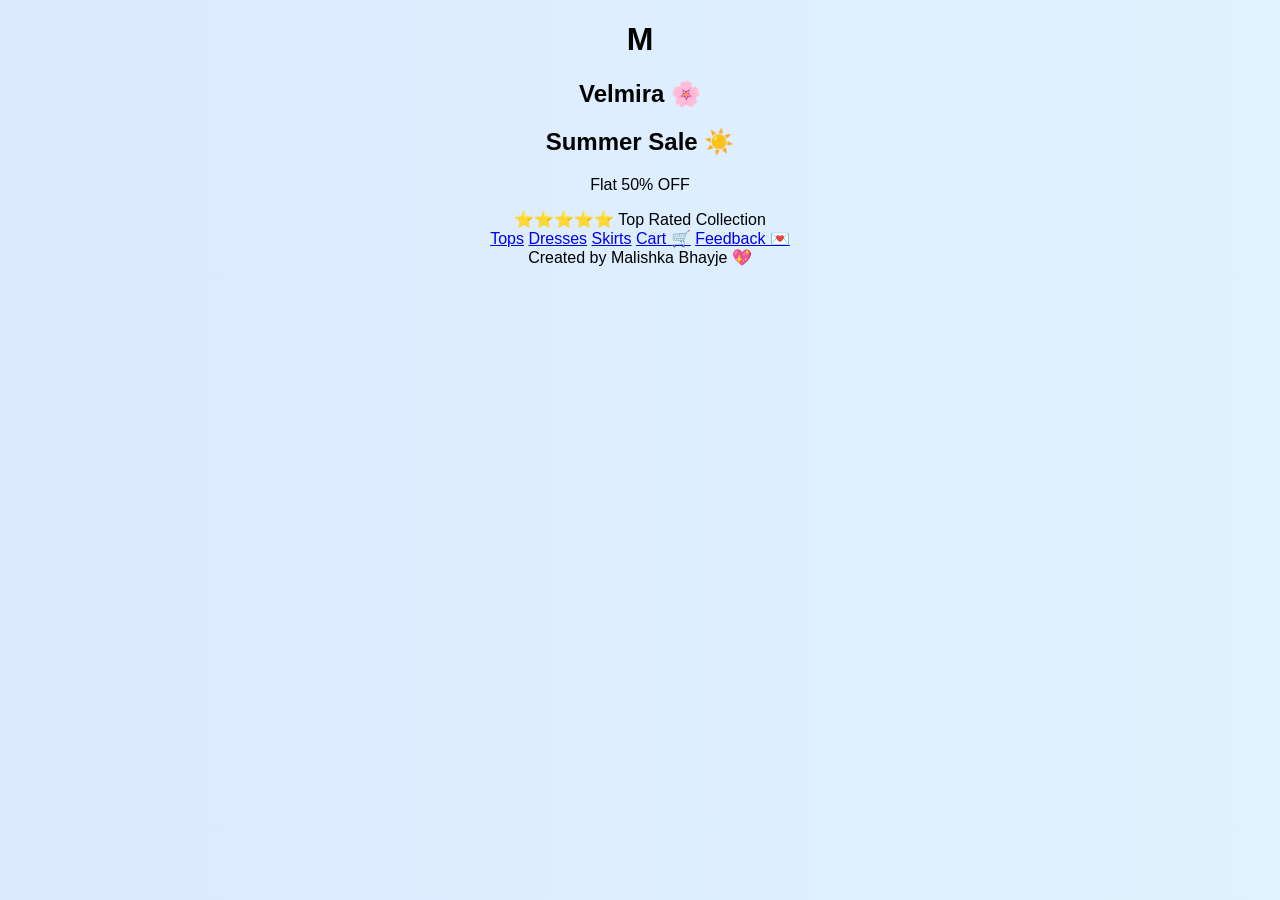
<file: index.html>
<!DOCTYPE html>
<html>
<head>
  <title>Velmira</title>
  <link rel="stylesheet" href="style.css">
</head>

<body>

<header>
  <h1 class="logo">M</h1>
  <h2 class="brand">Velmira 🌸</h2>
</header>

<section class="hero">
  <h1>Summer Sale ☀️</h1>
  <p>Flat 50% OFF</p>
</section>

<section class="rating">
  ⭐⭐⭐⭐⭐ Top Rated Collection
</section>

<nav>
  <a href="tops.html">Tops</a>
  <a href="dresses.html">Dresses</a>
  <a href="skirts.html">Skirts</a>
  <a href="cart.html">Cart 🛒</a>
  <a href="feedback.html">Feedback 💌</a>
</nav>

<footer>
  Created by Malishka Bhayje 💖
</footer>

</body>
</html>
</file>
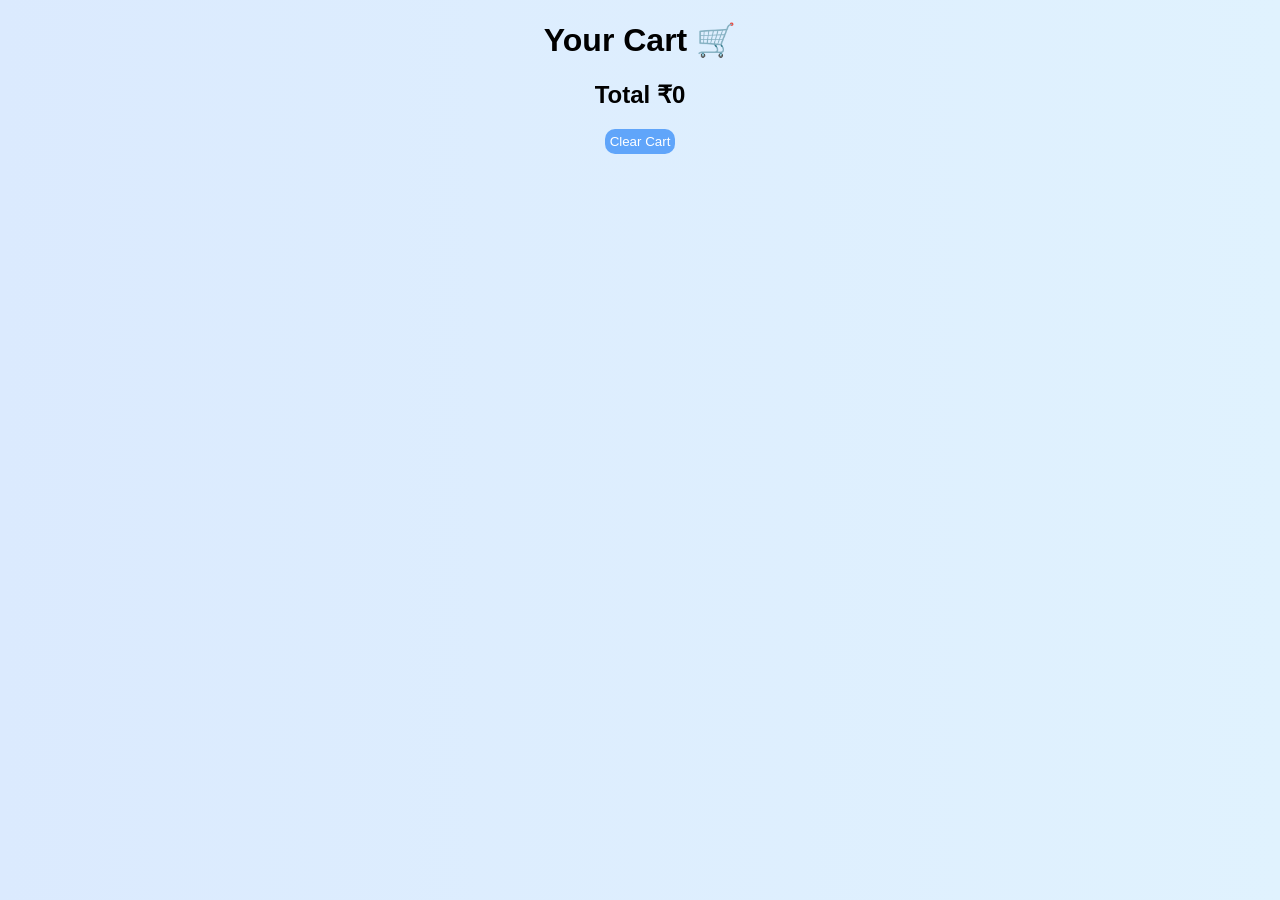
<file: cart.html>
<!DOCTYPE html>
<html>
<head>
<link rel="stylesheet" href="style.css">
<script src="script.js"></script>
</head>

<body>

<h1>Your Cart 🛒</h1>
<ul id="cartItems"></ul>
<h2 id="total">Total: ₹0</h2>
<button onclick="clearCart()">Clear Cart</button>

</body>
</html>
</file>
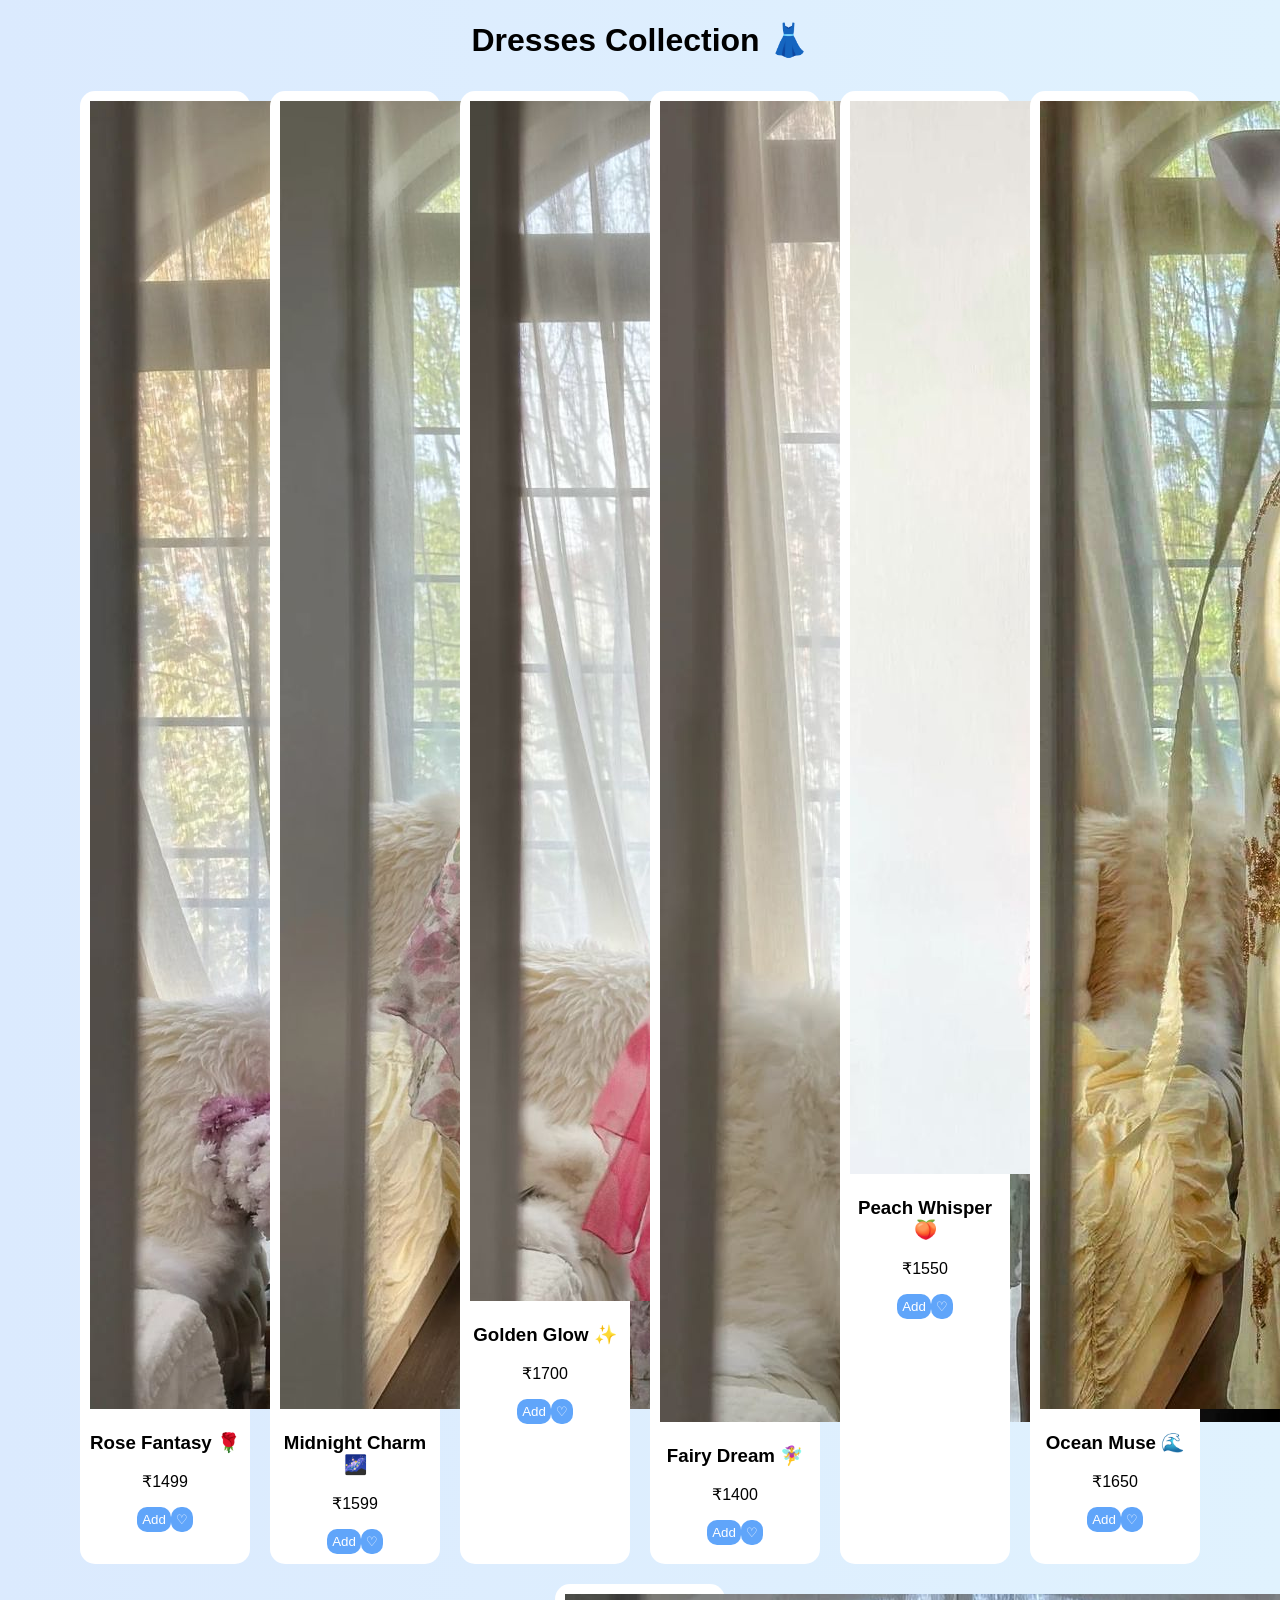
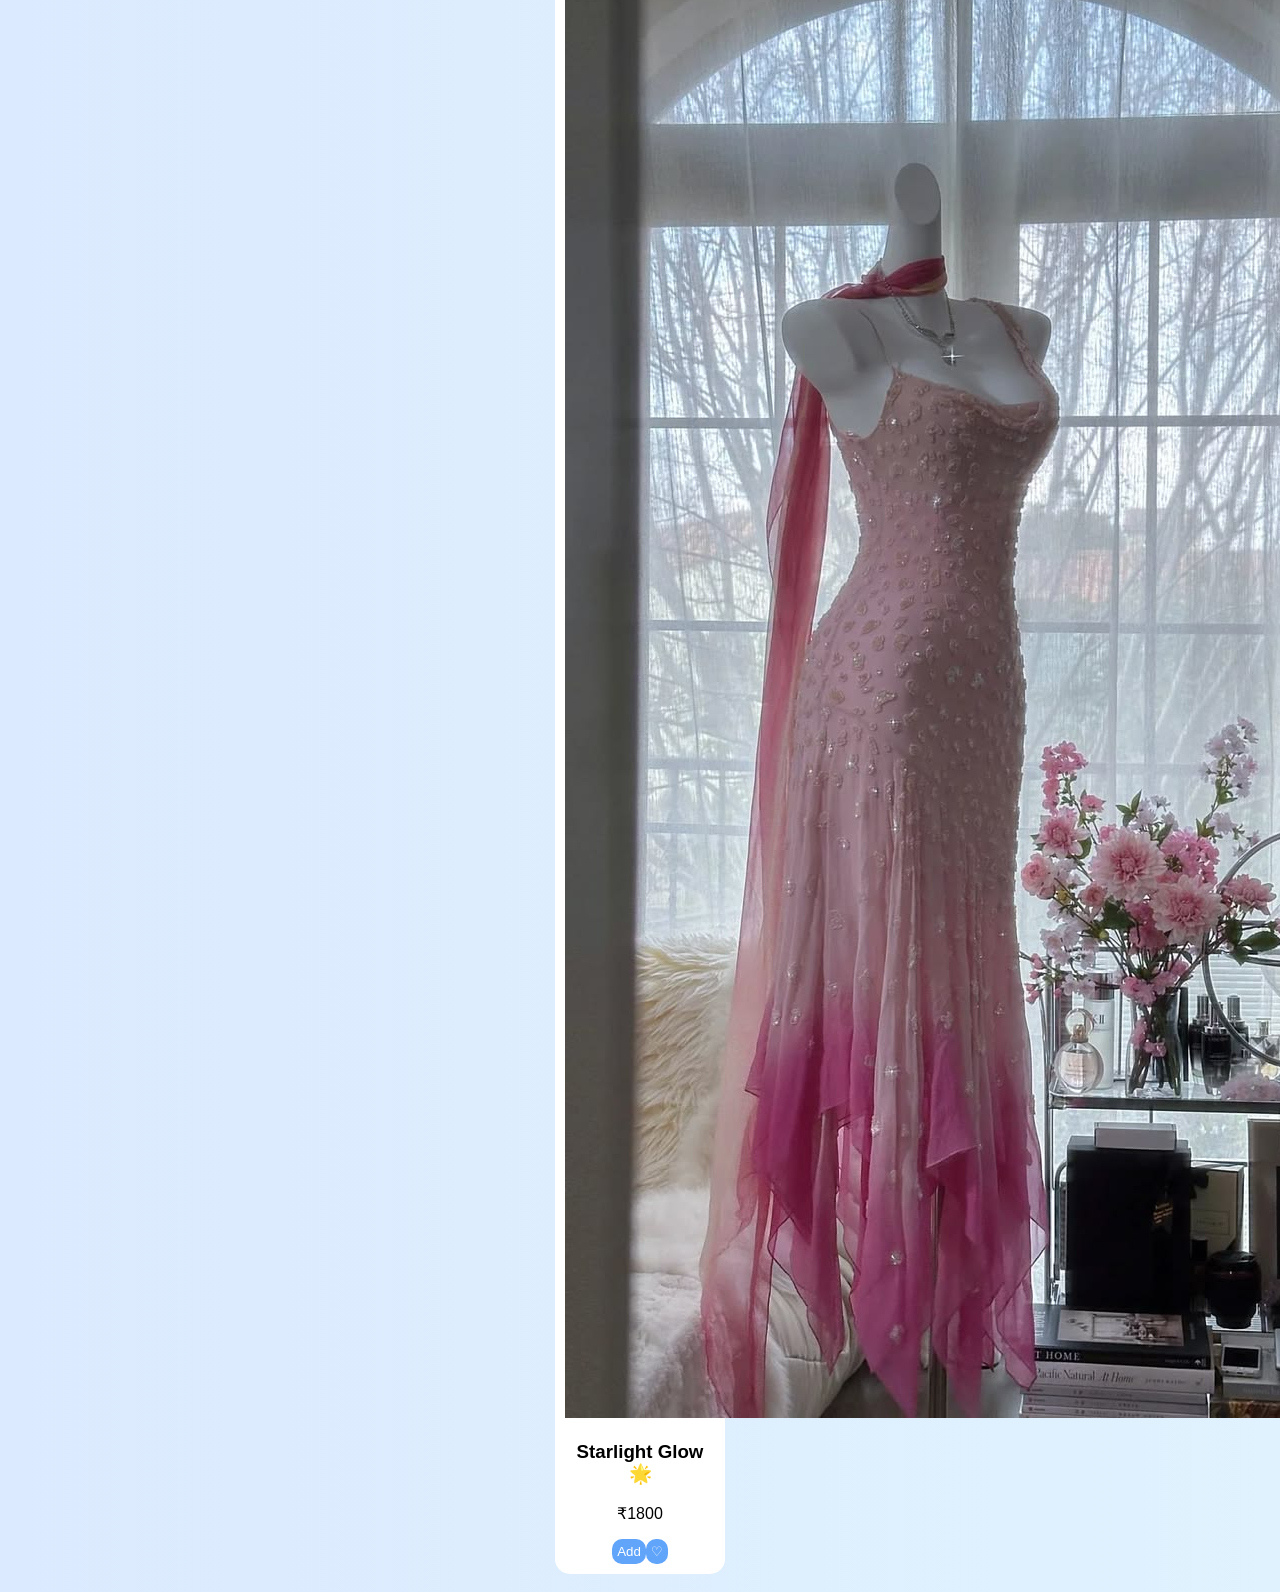
<file: dress.html>
<!DOCTYPE html>
<html>
<head>
<title>Dresses</title>
<link rel="stylesheet" href="style.css">
<script src="script.js"></script>
</head>

<body>

<h1>Dresses Collection 👗</h1>

<div class="products">

<div class="card"><img src="dress1.jpg"><h3>Rose Fantasy 🌹</h3><p>₹1499</p>
<button onclick="addToCart('Rose Fantasy',1499)">Add</button><button onclick="addToWishlist()">♡</button></div>

<div class="card"><img src="dress2.jpg"><h3>Midnight Charm 🌌</h3><p>₹1599</p>
<button onclick="addToCart('Midnight Charm',1599)">Add</button><button onclick="addToWishlist()">♡</button></div>

<div class="card"><img src="dress3.jpg"><h3>Golden Glow ✨</h3><p>₹1700</p>
<button onclick="addToCart('Golden Glow',1700)">Add</button><button onclick="addToWishlist()">♡</button></div>

<div class="card"><img src="dress4.jpg"><h3>Fairy Dream 🧚‍♀️</h3><p>₹1400</p>
<button onclick="addToCart('Fairy Dream',1400)">Add</button><button onclick="addToWishlist()">♡</button></div>

<div class="card"><img src="dress5.jpg"><h3>Peach Whisper 🍑</h3><p>₹1550</p>
<button onclick="addToCart('Peach Whisper',1550)">Add</button><button onclick="addToWishlist()">♡</button></div>

<div class="card"><img src="dress6.jpg"><h3>Ocean Muse 🌊</h3><p>₹1650</p>
<button onclick="addToCart('Ocean Muse',1650)">Add</button><button onclick="addToWishlist()">♡</button></div>

<div class="card"><img src="dress7.jpg"><h3>Starlight Glow 🌟</h3><p>₹1800</p>
<button onclick="addToCart('Starlight Glow',1800)">Add</button><button onclick="addToWishlist()">♡</button></div>

</div>

</body>
</html>
</file>
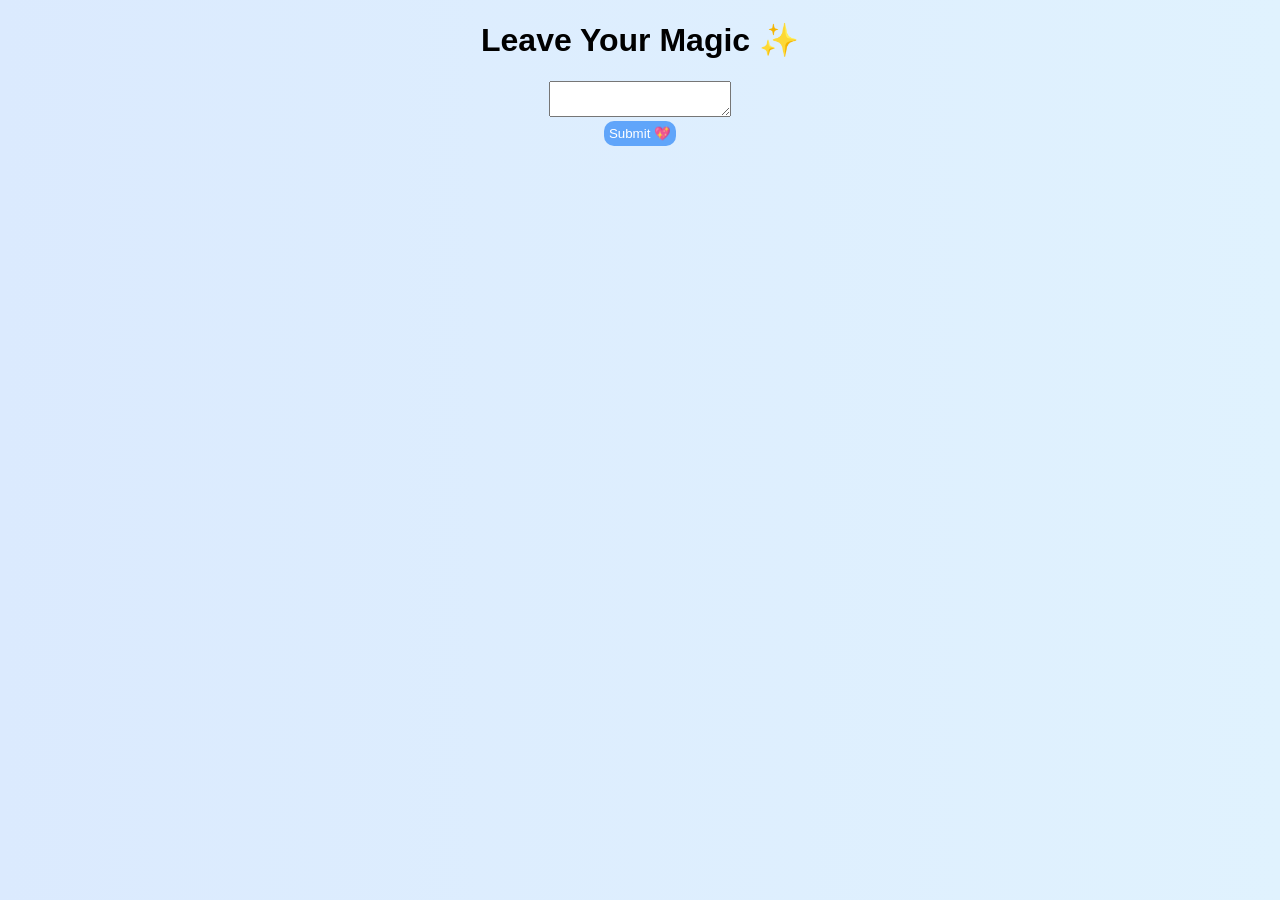
<file: feedback.html>
<!DOCTYPE html>
<html>
<head>
<link rel="stylesheet" href="style.css">
<script src="script.js"></script>
</head>

<body>

<h1>Leave Your Magic ✨</h1>

<textarea id="feedbackText"></textarea><br>
<button onclick="submitFeedback()">Submit 💖</button>

<ul id="feedbackList"></ul>

</body>
</html>
</file>
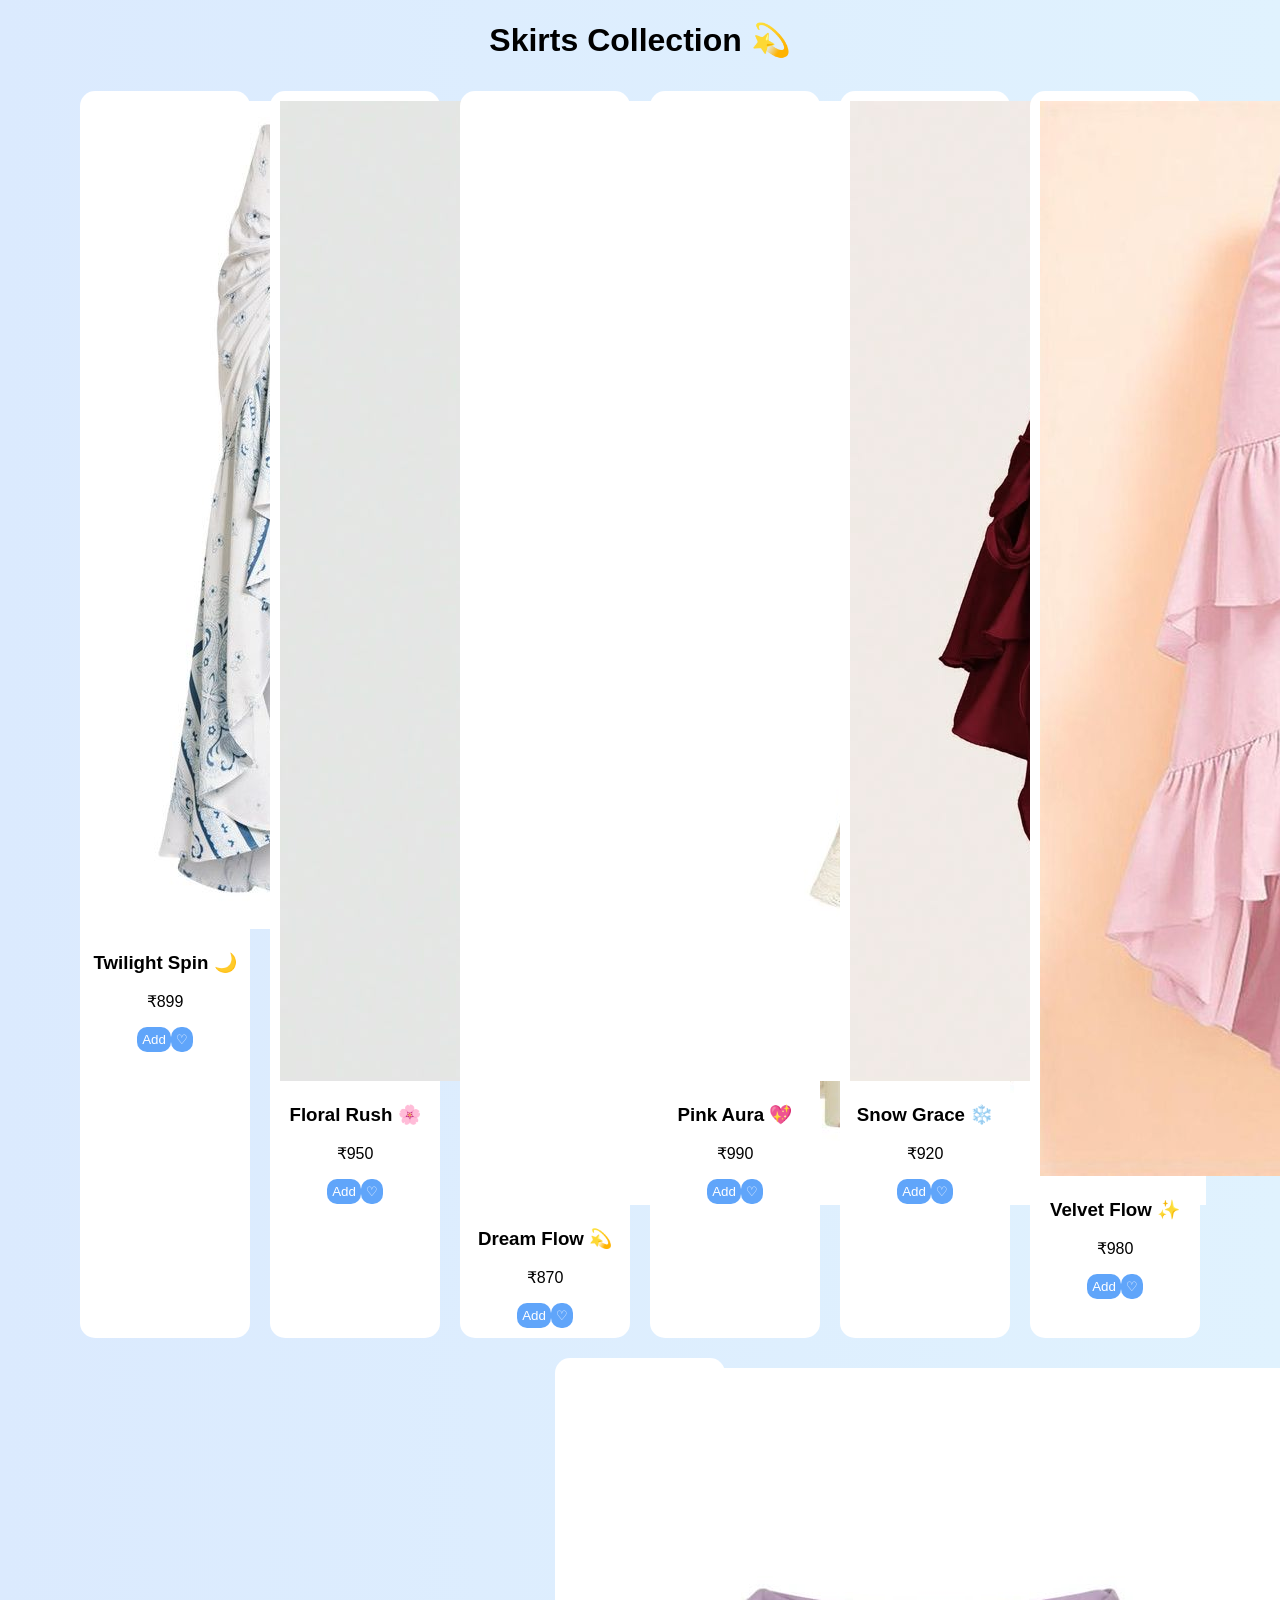
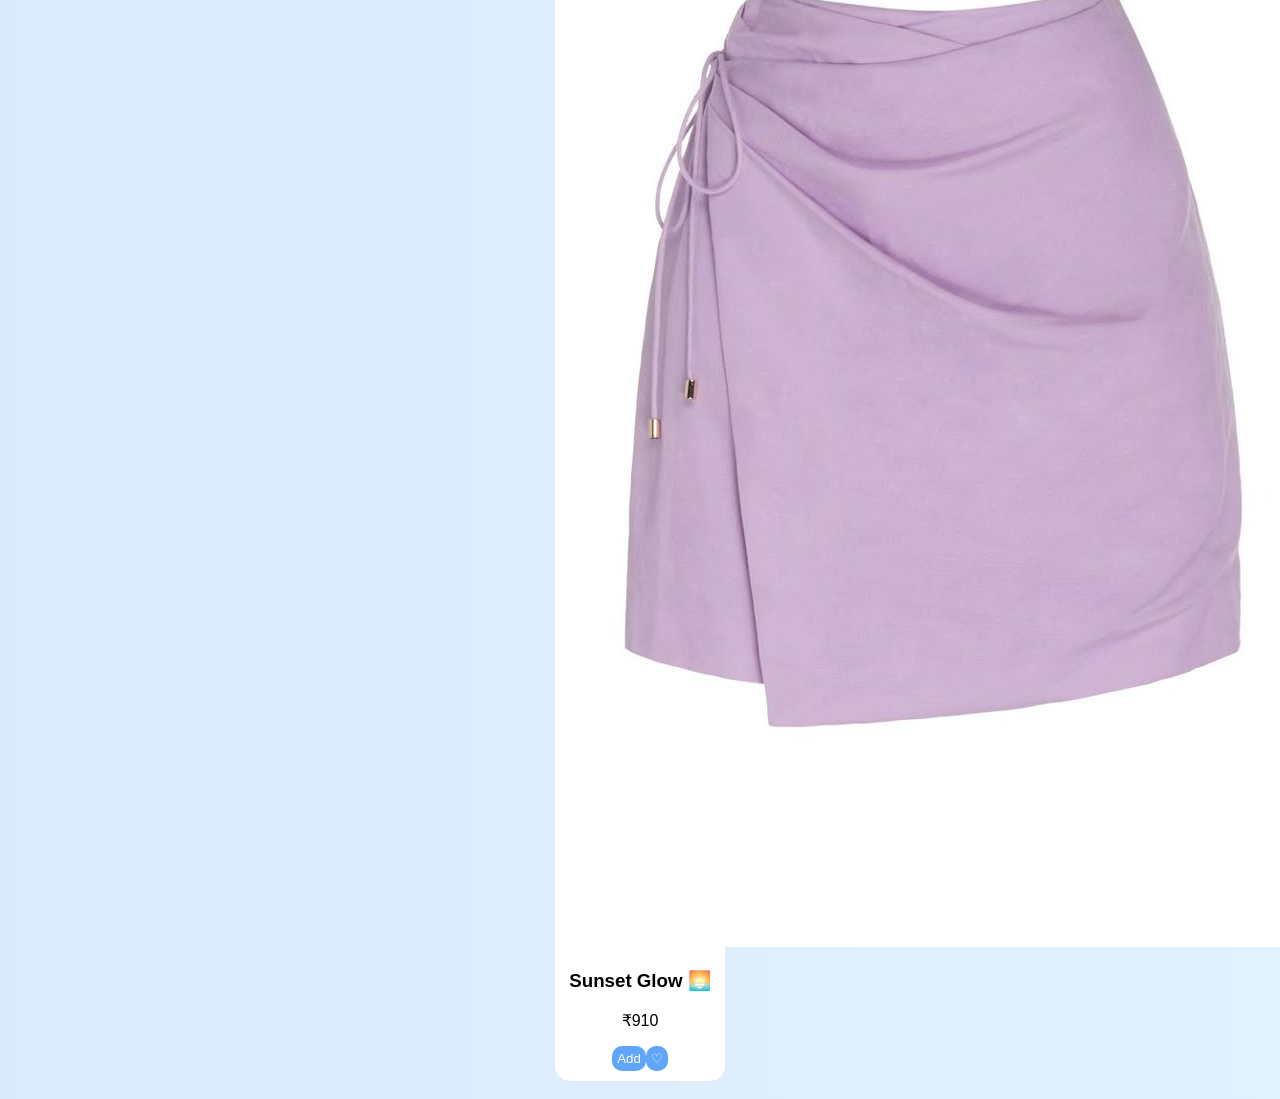
<file: skirts.html>
<!DOCTYPE html>
<html>
<head>
<title>Skirts</title>
<link rel="stylesheet" href="style.css">
<script src="script.js"></script>
</head>

<body>

<h1>Skirts Collection 💫</h1>

<div class="products">

<div class="card"><img src="skirt1.jpg"><h3>Twilight Spin 🌙</h3><p>₹899</p>
<button onclick="addToCart('Twilight Spin',899)">Add</button><button onclick="addToWishlist()">♡</button></div>

<div class="card"><img src="skirt2.jpg"><h3>Floral Rush 🌸</h3><p>₹950</p>
<button onclick="addToCart('Floral Rush',950)">Add</button><button onclick="addToWishlist()">♡</button></div>

<div class="card"><img src="skirt3.jpg"><h3>Dream Flow 💫</h3><p>₹870</p>
<button onclick="addToCart('Dream Flow',870)">Add</button><button onclick="addToWishlist()">♡</button></div>

<div class="card"><img src="skirt4.jpg"><h3>Pink Aura 💖</h3><p>₹990</p>
<button onclick="addToCart('Pink Aura',990)">Add</button><button onclick="addToWishlist()">♡</button></div>

<div class="card"><img src="skirt5.jpg"><h3>Snow Grace ❄️</h3><p>₹920</p>
<button onclick="addToCart('Snow Grace',920)">Add</button><button onclick="addToWishlist()">♡</button></div>

<div class="card"><img src="skirt6.jpg"><h3>Velvet Flow ✨</h3><p>₹980</p>
<button onclick="addToCart('Velvet Flow',980)">Add</button><button onclick="addToWishlist()">♡</button></div>

<div class="card"><img src="skirt7.jpg"><h3>Sunset Glow 🌅</h3><p>₹910</p>
<button onclick="addToCart('Sunset Glow',910)">Add</button><button onclick="addToWishlist()">♡</button></div>

</div>

</body>
</html>
</file>
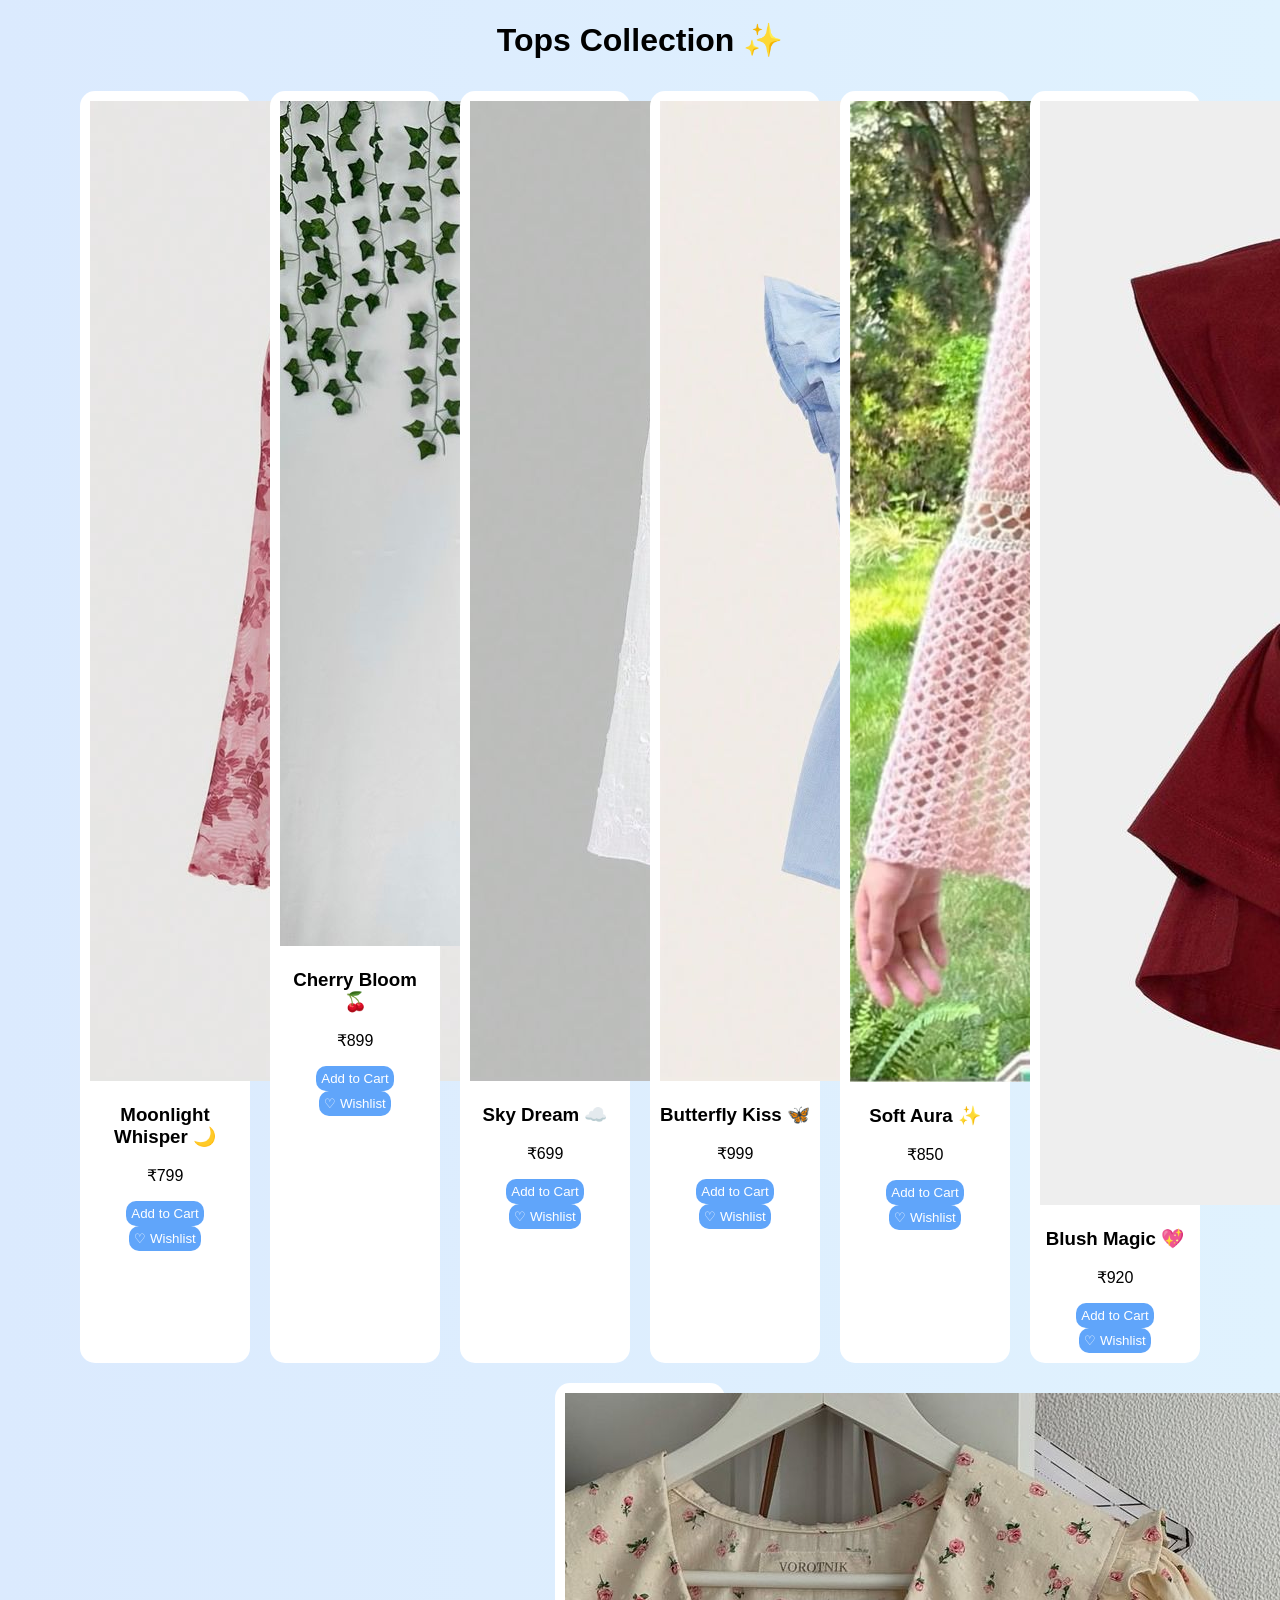
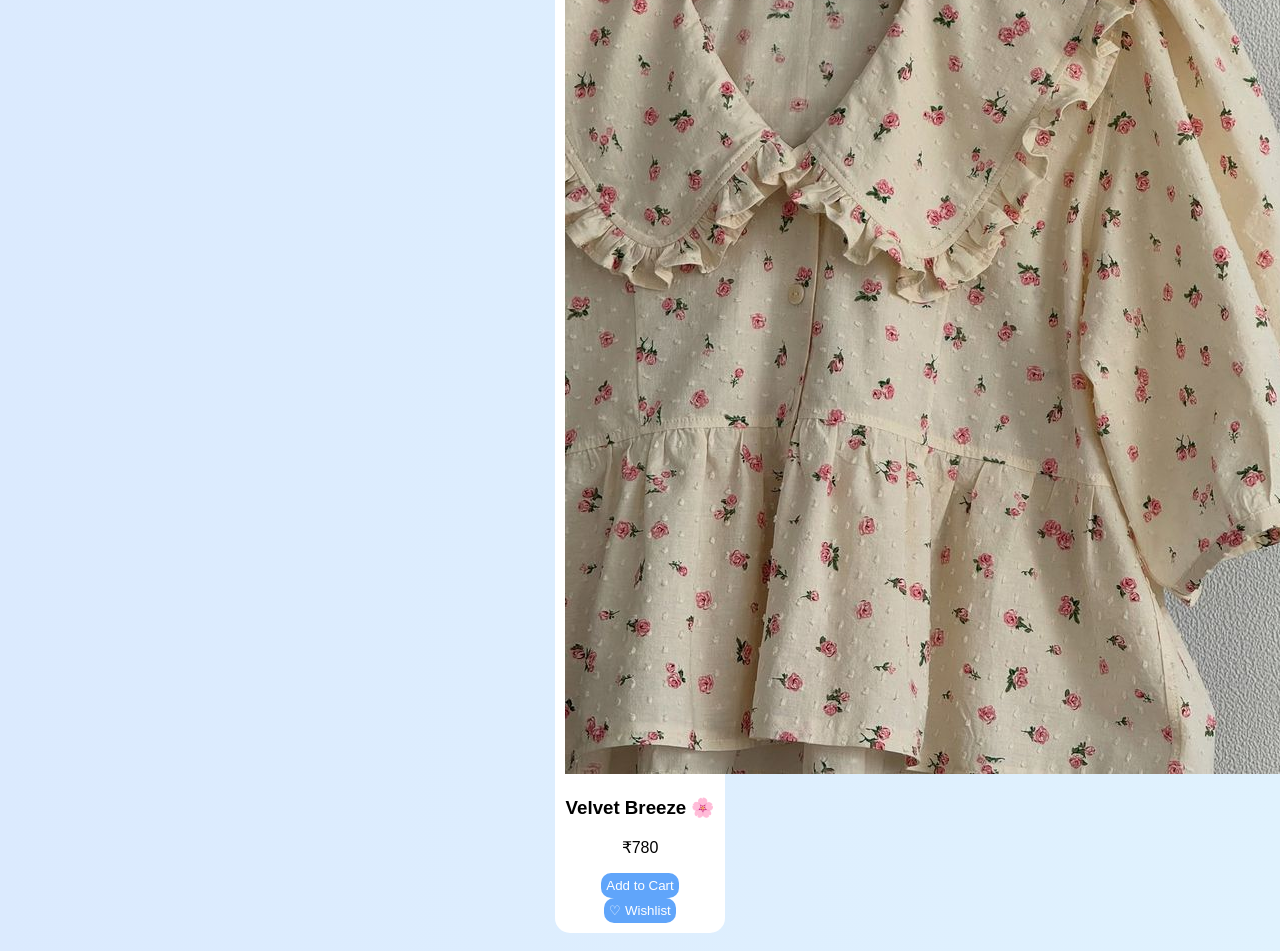
<file: tops.html>
<!DOCTYPE html>
<html>
<head>
<title>Tops</title>
<link rel="stylesheet" href="style.css">
<script src="script.js"></script>
</head>

<body>

<h1>Tops Collection ✨</h1>

<div class="products">

<div class="card"><img src="top1.jpg"><h3>Moonlight Whisper 🌙</h3><p>₹799</p>
<button onclick="addToCart('Moonlight Whisper',799)">Add to Cart</button>
<button onclick="addToWishlist()">♡ Wishlist</button></div>

<div class="card"><img src="top2.jpg"><h3>Cherry Bloom 🍒</h3><p>₹899</p>
<button onclick="addToCart('Cherry Bloom',899)">Add to Cart</button>
<button onclick="addToWishlist()">♡ Wishlist</button></div>

<div class="card"><img src="top3.jpg"><h3>Sky Dream ☁️</h3><p>₹699</p>
<button onclick="addToCart('Sky Dream',699)">Add to Cart</button>
<button onclick="addToWishlist()">♡ Wishlist</button></div>

<div class="card"><img src="top4.jpg"><h3>Butterfly Kiss 🦋</h3><p>₹999</p>
<button onclick="addToCart('Butterfly Kiss',999)">Add to Cart</button>
<button onclick="addToWishlist()">♡ Wishlist</button></div>

<div class="card"><img src="top5.jpg"><h3>Soft Aura ✨</h3><p>₹850</p>
<button onclick="addToCart('Soft Aura',850)">Add to Cart</button>
<button onclick="addToWishlist()">♡ Wishlist</button></div>

<div class="card"><img src="top6.jpg"><h3>Blush Magic 💖</h3><p>₹920</p>
<button onclick="addToCart('Blush Magic',920)">Add to Cart</button>
<button onclick="addToWishlist()">♡ Wishlist</button></div>

<div class="card"><img src="top7.jpg"><h3>Velvet Breeze 🌸</h3><p>₹780</p>
<button onclick="addToCart('Velvet Breeze',780)">Add to Cart</button>
<button onclick="addToWishlist()">♡ Wishlist</button></div>

</div>

</body>
</html>
</file>
<file: style.css>
body {
  font-family: Arial;
  background: linear-gradient(to right,#dbeafe,#e0f2fe);
  text-align:center;
}

.products {
  display:flex;
  flex-wrap:wrap;
  justify-content:center;
}

.card {
  background:white;
  padding:10px;
  margin:10px;
  border-radius:15px;
  width:150px;
}

button {
  background:#60a5fa;
  color:white;
  border:none;
  padding:5px;
  border-radius:10px;
}
</file>
